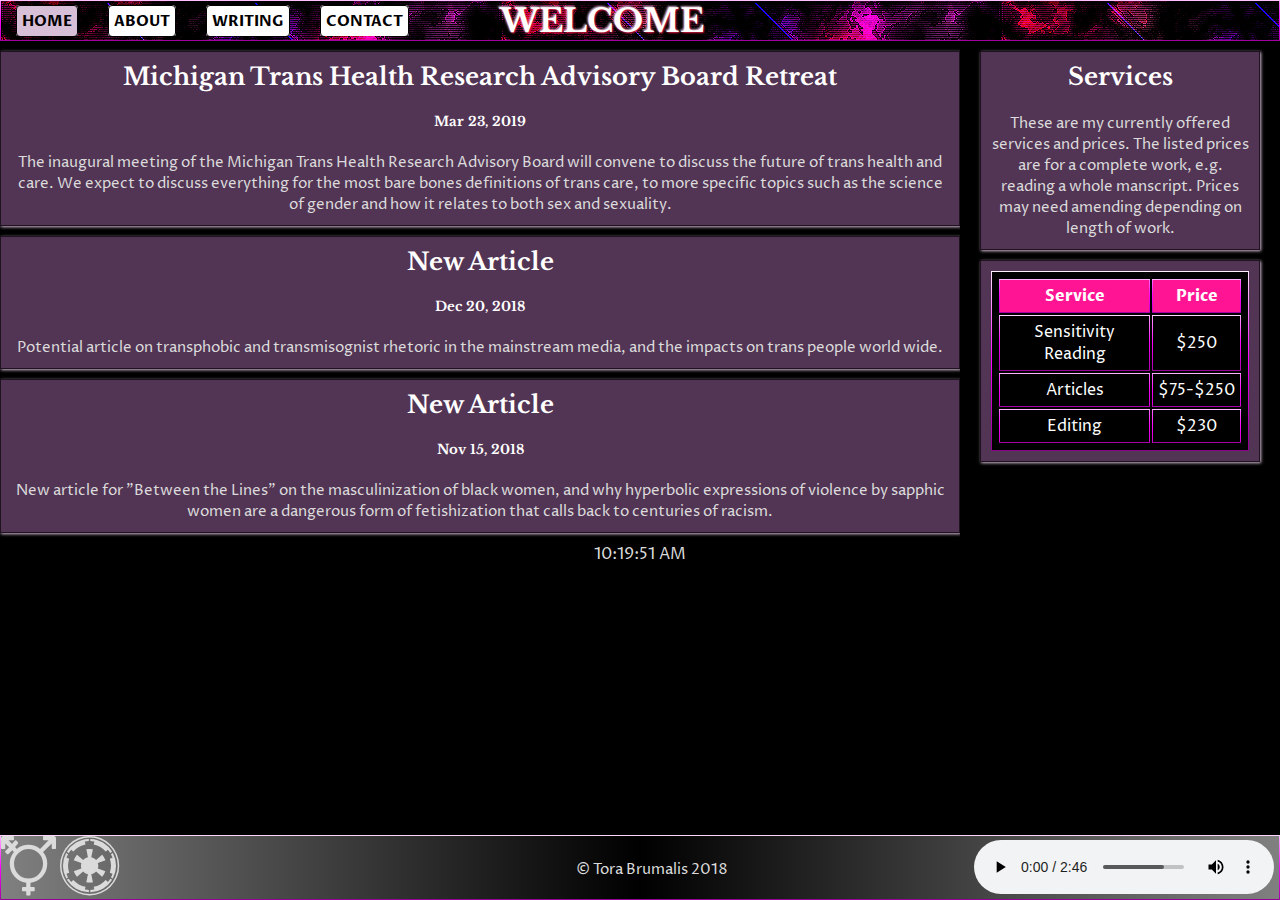
<file: index.html>
<!DOCTYPE html>

<html lang="en">

	<head>
		<!-- Tora Brumalis
		Final Project
		CIS126  -->
	
		<title>The Works of Tora Brumalis</title>
		<meta charset= "utf-8">
		<meta name="description" content="Final Project/Main Page">
	
	<!-- Main CSS -->
		<link rel="stylesheet" type="text/css" href="styles/style.css">
					
	<!-- Google Fonts -->
		<link href="https://fonts.googleapis.com/css?family=Proza+Libre" rel="stylesheet">
		<link href="https://fonts.googleapis.com/css?family=Libre%20Baskerville" rel="stylesheet">
	<!-- Add icon library -->
		<link rel="stylesheet" href="https://cdnjs.cloudflare.com/ajax/libs/font-awesome/4.7.0/css/font-awesome.min.css">		
	</head>

	<body>
		<div class="main_container">
			<header class="row">
				<h1>Welcome</h1>
				<nav>
					<span class="navbar_toggle" id="js_navbar_toggle">
						<span class="fa fa-bars"></span>
					</span>
					<ul class="main_nav" id="js_menu">
						<li>
							<a href="index.html" class="button active"> <span>Home </span> </a>
						</li>
						<li>
							<a href="about.html" class="button"> <span>About </span> </a>
						</li>
						<li>
							<a href="writings.html" class="button"> <span> Writing </span> </a>
						</li>
						<li>
							<a href="contact.html" class="button"> <span> Contact </span> </a>
						</li>
					</ul>
				</nav>
			</header>
		
			<main class="row" id="index_main">
				<section class="left_col">
					<div class="card card_border">
						<h2>Michigan Trans Health Research Advisory Board Retreat</h2>
	<br>
						<h3>Mar 23, 2019</h3>
	<br>	
						<p>The inaugural meeting of the Michigan Trans Health Research Advisory Board will convene to discuss the future of trans health and care. We expect to discuss everything for the most bare bones definitions of trans care, to more specific topics such as the science of gender and how it relates to both sex and sexuality.</p>
					</div>

					<div class="card card_border">
						<h2>New Article</h2>
	<br>
						<h3>Dec 20, 2018</h3>
	<br>	
						<p>Potential article on transphobic and transmisognist rhetoric in the mainstream media, and the impacts on trans people world wide.</p>
					</div>
					
					<div class="card card_border">
						<h2>New Article</h2>
	<br>
						<h3>Nov 15, 2018</h3>
	<br>	
						<p>New article for "Between the Lines" on the masculinization of black women, and why hyperbolic expressions of violence by sapphic women are a dangerous form of fetishization that calls back to centuries of racism.</p>
					</div>
				</section>
				
				<aside	class="right_col">
					<div class="card card_border">
						<h2> Services </h2>
	<br>
						<p> These are my currently offered services and prices. The listed prices are for a complete work, e.g. reading a whole manscript. Prices may need amending depending on length of work.</p>
					</div>
				
					<div class="card card_border">
						<table class="service_table">
							<thead>
								<tr>
									<th>Service</th>
									<th>Price</th>
								</tr>
							</thead>
							<tbody>
								<tr>
									<td>Sensitivity Reading</td>
									<td>$250</td>
								</tr>
								<tr>
									<td>Articles</td>
									<td>$75-$250</td>
								</tr>
								<tr>
									<td>Editing</td>
									<td>$230</td>
								</tr>
							</tbody>
						</table>
					</div>
				</aside>
			</main>
		
			<footer>
				<span class="ic">
					<span class="fa fa-transgender-alt big_font" id="trans_icon"></span>
				</span>
				<span class="ic">
					<span class="fa fa-empire big_font" id="empire_icon"></span>
				</span>
				<p> &copy; Tora Brumalis 2018 </p>
				<audio controls loop class="audio">
					<source src="media/Super_Castlevania_4_The_Belmont_Chill_OC_ReMix.mp3" type="audio/mpeg" title="Super Castlevania 4 Remix- The Belmont Chill">
				Your browser does not support the audio element.
				</audio>
			</footer>
			<div id="clock_display" class="clock"></div>
		</div>
		<script src="scripts/unhide.js"></script>
		<script src="scripts/clock2.js"></script>
	</body>
</html>
</file>
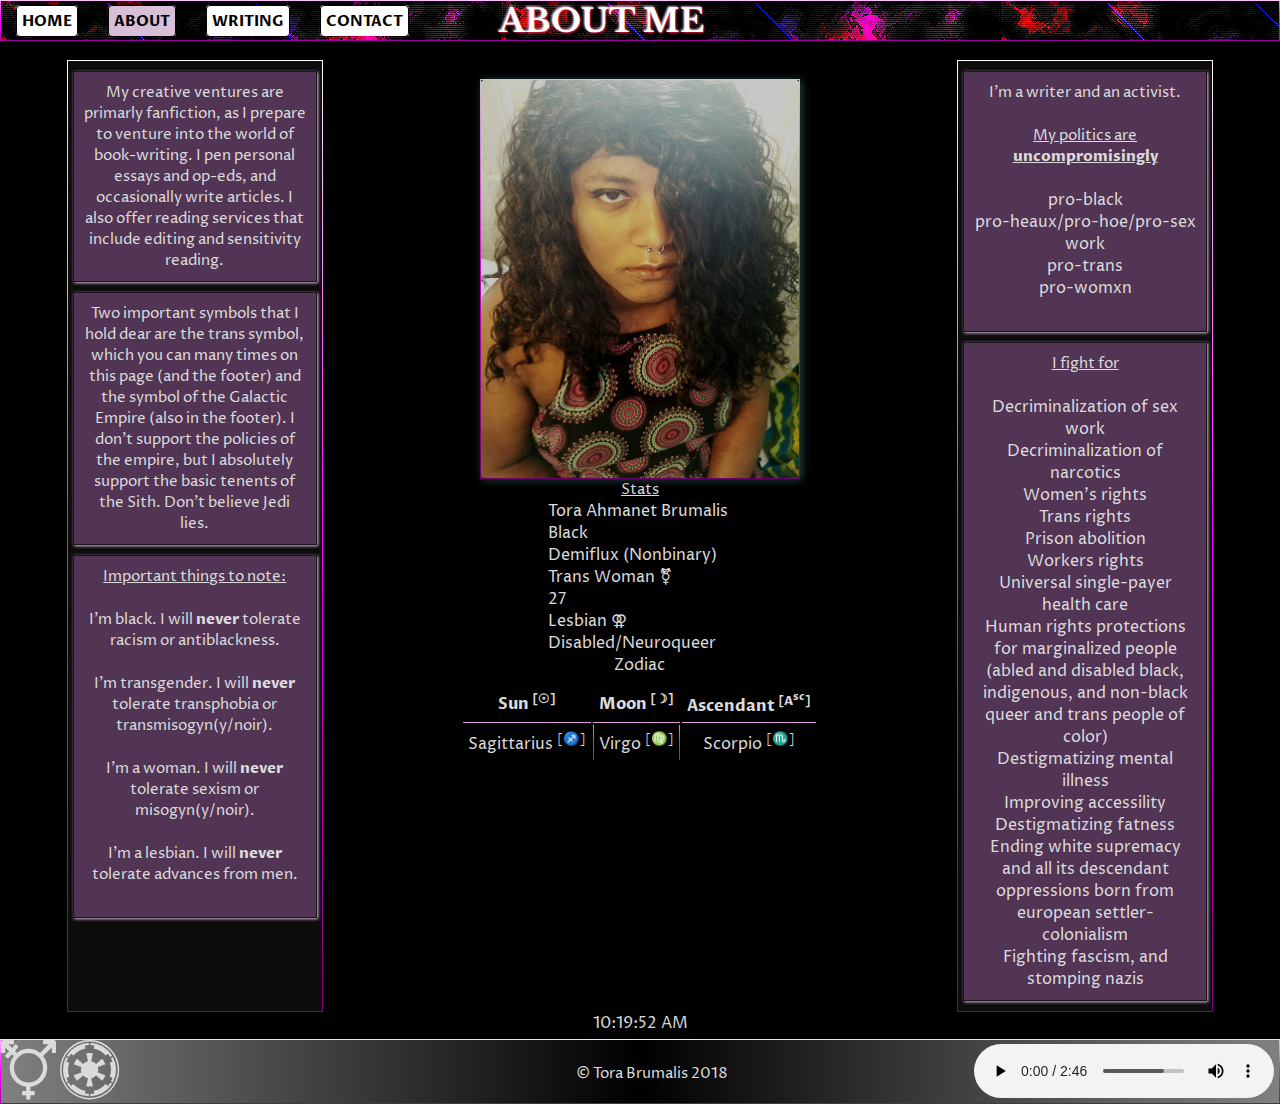
<file: about.html>
<!DOCTYPE html>

<html lang="en">

	<head>
	<!-- Tora Brumalis Final Project CIS126  -->
		<title>The Goddess</title>
		<meta charset= "utf-8">
		<meta name="description" content="Final Project/About Page">
	
	<!-- Main CSS -->
		<link rel="stylesheet" type="text/css" href="styles/style.css">
					
	<!-- Google Fonts -->
		<link href="https://fonts.googleapis.com/css?family=Proza+Libre" rel="stylesheet">
		<link href="https://fonts.googleapis.com/css?family=Libre%20Baskerville" rel="stylesheet">
		
	<!-- Add icon library -->
		<link rel="stylesheet" href="https://cdnjs.cloudflare.com/ajax/libs/font-awesome/4.7.0/css/font-awesome.min.css">		
	</head>

	<body>
		<div class="main_container">
			<header>
				<h1> About Me </h1>
				<nav>
					<span class="navbar_toggle" id="js_navbar_toggle">
						<span class="fa fa-bars" aria-label="Navigation icon for smartphones"></span>
					</span>
					<ul class="main_nav" id="js_menu">
						<li>
							<a href="index.html" class="button"> <span>Home </span> </a>
						</li>
						<li>
							<a href="about.html" class="button active"> <span>About </span> </a>
						</li>
						<li>
							<a href="writings.html" class="button"> <span> Writing </span> </a>
						</li>
						<li>
							<a href="contact.html" class="button"> <span> Contact </span> </a>
						</li>
					</ul>
				</nav>
			</header>

			<main class="main_flex" id="about_main">	
				<aside class="sect" id="about_sect1">
		<div class="big_card">			
					<div class="card card_border">
						<p>My creative ventures are primarly fanfiction, as I prepare to venture into the world of book-writing. I pen personal essays and op-eds, and occasionally write articles. I also offer reading services that include editing and sensitivity reading. </p>
					</div>
					
					<div class="card card_border">
						<p> Two important symbols that I hold dear are the trans symbol, which you can many times on this page (and the footer) and the symbol of the Galactic Empire (also in the footer). I don't support the policies of the empire, but I absolutely support the basic tenents of the Sith. Don't believe Jedi lies.</p>
					</div>
					
					<div class="card card_border">
						<p class="p_underline"> Important things to note: </p>
	<br>
						<p>I'm black. I will <strong>never</strong> tolerate racism or antiblackness.</p>
	<br>
						<p>I'm transgender. I will <strong>never</strong> tolerate transphobia or transmisogyn(y/noir).</p>
	<br>
						<p>I'm a woman. I will <strong>never</strong> tolerate sexism or misogyn(y/noir).</p>
	<br>
						<p>I'm a lesbian. I will <strong>never</strong> tolerate advances from men.</p>
	<br>
					</div>
		</div>				
				</aside>			
	
				<figure>
					<img src="images/tora_about.jpg" id="tora_about" alt="Tora">
					<figcaption id="caption">
						<p class="p_underline">Stats</p>
						<ul id="stats_list">
							<li>Tora Ahmanet Brumalis</li>
							<li>Black</li>
							<li>Demiflux (Nonbinary)</li> 
							<li>Trans Woman &#9895;</li>
							<li>27</li>
							<li>Lesbian &#9890;</li>
							<li>Disabled/Neuroqueer</li>
						</ul>	
						<table class="zodiac_table">
							<caption>Zodiac</caption>
							<thead>
								<tr>	
									<th>Sun <sup>[&#9737;]</sup></th>
									<th>Moon <sup>[&#9789;]</sup></th>
									<th>Ascendant <sup>[A<sup>sc</sup>]</sup> </th>
								</tr>
							</thead>
							<tbody>
								<tr>
									<td>Sagittarius <sup>[&#9808;]</sup> </td>
									<td id="vrg">Virgo <sup>[&#9805;]</sup> </td>
									<td>Scorpio <sup>[&#9807;]</sup> </td>
								</tr>
							</tbody>
						</table>
					</figcaption>
				</figure>

				<aside class="sect" id="about_sect2">
		<div class="big_card">			
					<div class="card card_border">
						<p>I'm a writer and an activist.</p>
	<br>
						<p class="p_underline">My politics are <strong>uncompromisingly</strong></p>
	<br>
						<ul>
							<li>pro-black</li>
							<li>pro-heaux/pro-hoe/pro-sex work</li>
							<li>pro-trans</li> 
							<li>pro-womxn</li>
						</ul>
	<br>	
					</div>
		
					<div class="card card_border">
						<p class="p_underline">I fight for </p>
	<br>
						<ul>
							<li> Decriminalization of sex work </li>
							<li> Decriminalization of narcotics </li>
							<li> Women's rights </li>
							<li> Trans rights </li>
							<li> Prison abolition </li>
							<li> Workers rights </li>
							<li> Universal single-payer health care <li>
							<li> Human rights protections for marginalized people (abled and disabled black, indigenous, and non-black queer and trans people of color)</li>
							<li> Destigmatizing mental illness</li>
							<li> Improving accessility </li>
							<li> Destigmatizing fatness </li>
							<li> Ending white supremacy and all its descendant oppressions born from european settler-colonialism</li>
							<li> Fighting fascism, and stomping nazis </li>
						</ul>
					</div>
		</div>				
				</aside>		
			</main>

			<footer>
				<span class="ic">
					<span class="fa fa-transgender-alt big_font" id="trans_icon" aria-hidden="true"></span>
				</span>
				<span class="ic">
					<span class="fa fa-empire big_font" id="empire_icon"></span>
				</span>
				<p>&copy; Tora Brumalis 2018 </p>
				<audio controls  loop class="audio">
					<source src="media/Super_Castlevania_4_The_Belmont_Chill_OC_ReMix.mp3" type="audio/mpeg" title="Super Castlevania 4 Remix- The Belmont Chill">
				Your browser does not support the audio element.
				</audio>
			</footer>
			<div id="clock_display" class="clock"></div>
		</div>
		<script src="scripts/unhide.js"></script>
		<script src="scripts/clock2.js"></script>
	</body>
</html>
</file>
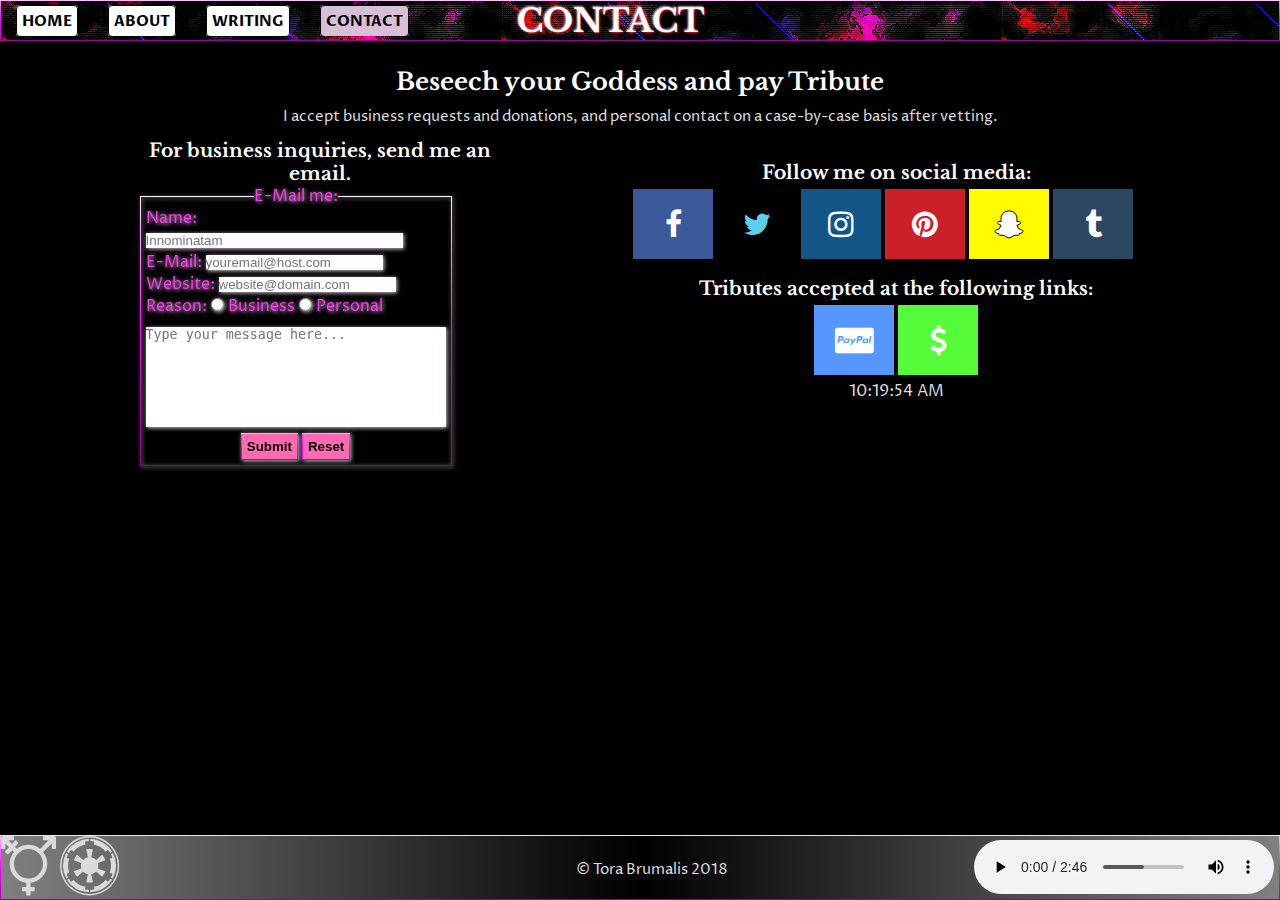
<file: contact.html>
<!DOCTYPE html>

<html lang="en">
	<head>
	<!-- Tora Brumalis Final Project CIS126  -->
		<title>Entice Me</title>
		<meta charset= "utf-8">
		<meta name="description" content="Final Project/Contact Page">
		
	<!-- Main CSS -->
		<link rel="stylesheet" type="text/css" href="styles/style.css">
					
	<!-- Google Fonts -->
		<link href="https://fonts.googleapis.com/css?family=Proza+Libre" rel="stylesheet">
		<link href="https://fonts.googleapis.com/css?family=Libre%20Baskerville" rel="stylesheet">

	<!-- Add icon library -->
		<link rel="stylesheet" href="https://cdnjs.cloudflare.com/ajax/libs/font-awesome/4.7.0/css/font-awesome.min.css">
	</head>

	<body>
		<div class="main_container">	
			<header>
				<h1>Contact</h1>
				<nav>
					<span class="navbar_toggle" id="js_navbar_toggle">
						<span class="fa fa-bars"></span>
					</span>
					<ul class="main_nav" id="js_menu">
						<li>
							<a href="index.html" class="button"> <span>Home </span> </a>
						</li>
						<li>
							<a href="about.html" class="button"> <span>About </span> </a>
						</li>
						<li>
							<a href="writings.html" class="button"> <span> Writing </span> </a>
						</li>
						<li>
							<a href="contact.html" class="button active"> <span> Contact </span> </a>
						</li>
					</ul>
				</nav>
			</header>
		
			<main id="contact_main">
				<section>
					<h2>Beseech your <span class="gold">Goddess</span> and pay Tribute</h2>
					<p>I accept business requests and donations, and personal contact on a case-by-case basis after vetting.</p>
					<div id="form">
						<h3>For business inquiries, send me an email.</h3>
	<!-- <form action="scripts/email.php" method="post" enctype="text/plain" name="myemailform"> -->
						<form action="thank-you.html" target="_blank">
							<fieldset>
								<legend>E-Mail me:</legend>
								<label for="name">Name:</label>
								<input id="name" name="name" type="text" size="30" placeholder="Innominatam" required><br>
								<label for="email">E-Mail:</label>
								<input id="email" type="email" name="email" placeholder="youremail@host.com" required><br>
								<label for="url">Website:</label>
								<input id="url" type="url" name="url" placeholder="website@domain.com"><br>
								<label>Reason:</label>
								<label for="reason1"></label>
								<input id="reason1" title="business choice" type="radio" name="reason" value="Business"> Business
								<label for="reason2"></label>
								<input id="reason2" title="personal choice" type="radio" name="reason" value="Personal"> Personal
								<label for="message"></label>
								<textarea id="message" title="message" name="message" placeholder="Type your message here..." required></textarea>
								<div class="button_center">
									<button type="submit">Submit</button>
									<button type="reset">Reset</button>
								</div>	
							</fieldset>
						</form>
					</div>
	<br>
					<h3>Follow me on social media:</h3>
					<div class="main_flex" id="contact_flex">
						<a href="https://www.facebook.com/tora.brumalis/" title="Facebook social media button" class="fa fa-facebook" target="_blank"></a>
						<a href="https://www.twitter.com/pumpkaboodreams/" title="Twitter social media button" class="fa fa-twitter" target="_blank"></a>
						<a href="https://www.instagram.com/intresszero/" title="Instagram social media button" class="fa fa-instagram" target="_blank"></a>
						<a href="https://za.pinterest.com/intresszero/" title="Pinterest social media button" class="fa fa-pinterest" target="_blank"></a>
						<a href="images/snapcode.png" title="Snapchat social media button" class="fa fa-snapchat-ghost" target="_blank"></a>
						<a href="https://pumpkabeaudreams.tumblr.com/" title="Tumblr social media button" class="fa fa-tumblr" target="_blank"></a>
					</div>
					<h3><span class="gold">Tributes</span> accepted at the following links:</h3>
					<div class="main_flex" id="cash_flex">
						<a href="http://paypal.me/toracat" title="paypal donation link" class="fa fa-cc-paypal" target="_blank"></a>
						<a href="https://cash.me/$toracat" title="cashapp donation link" class="fa fa-dollar" target="_blank"></a>
					</div>
				</section>
			</main>
		
			<footer>
				<span class="ic">
					<span class="fa fa-transgender-alt big_font" id="trans_icon"></span>
				</span>
				<span class="ic">
					<span class="fa fa-empire big_font" id="empire_icon"></span>
				</span>
				<p> &copy; Tora Brumalis 2018 </p>
				<audio controls loop class="audio">
					<source src="media/Super_Castlevania_4_The_Belmont_Chill_OC_ReMix.mp3" type="audio/mpeg" title="Super Castlevania 4 Remix- The Belmont Chill">
				Your browser does not support the audio element.
				</audio>
			</footer>
		<div id="clock_display" class="clock"></div>
		</div>
		<script src="scripts/unhide.js"></script>
		<script src="scripts/clock2.js"></script>
	</body>
</html>
</file>
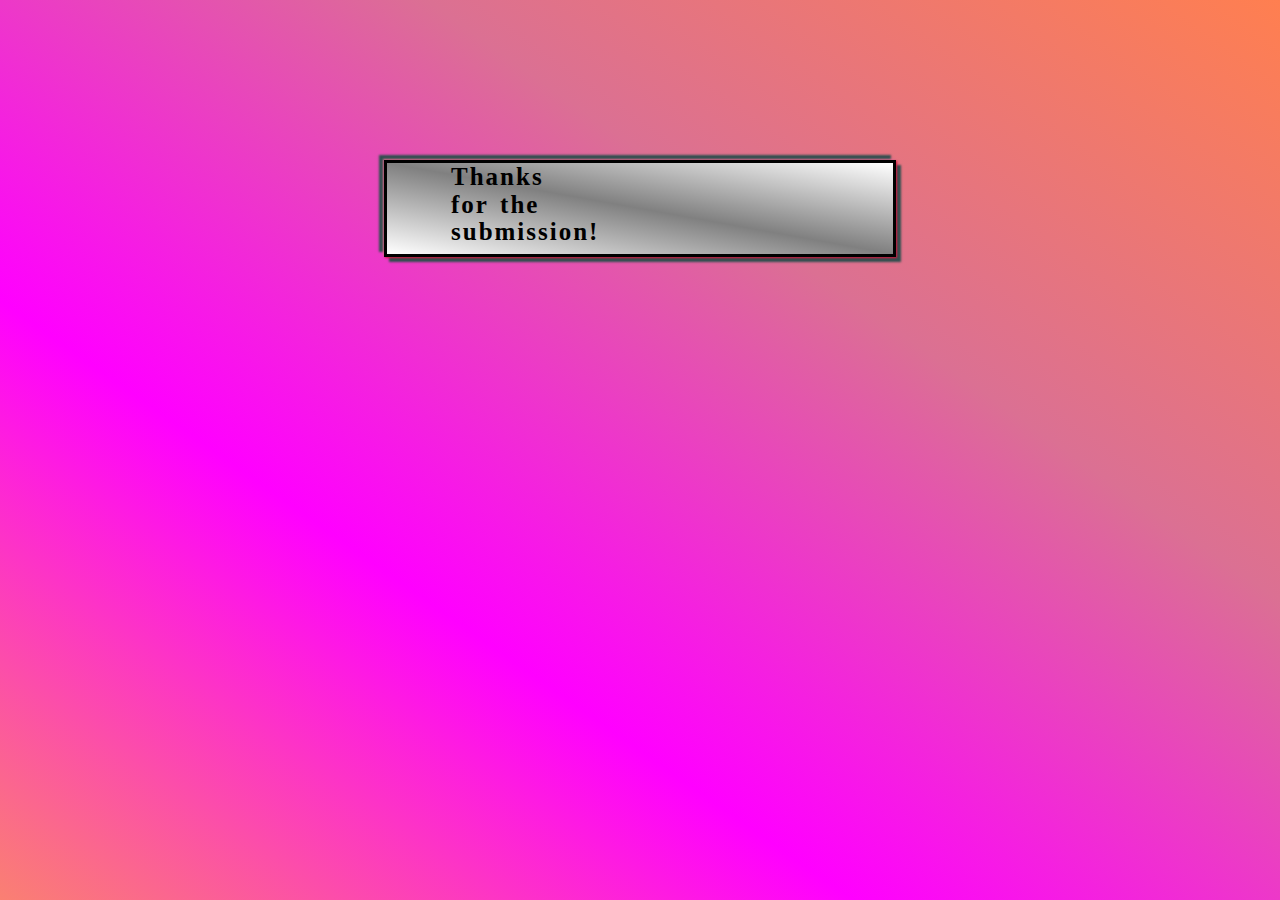
<file: thank-you.html>
<!DOCTYPE HTML PUBLIC "-//W3C//DTD HTML 4.01 Transitional//EN" "http://www.w3.org/TR/html4/loose.dtd"> 
<html lang="en">
<head>
	<title>Thank you!</title>
	<meta name="generator" content="TSW WebCoder">
	<link rel="stylesheet" type="text/css" href="styles/validate.css">
	<link rel="stylesheet" href="https://cdnjs.cloudflare.com/ajax/libs/font-awesome/4.7.0/css/font-awesome.min.css">
</head>

<body>
	<div class="style">
		<p>Thanks for the submission!</p>
		<script src="scripts/validate.js"></script>
</body>
</html>
</file>
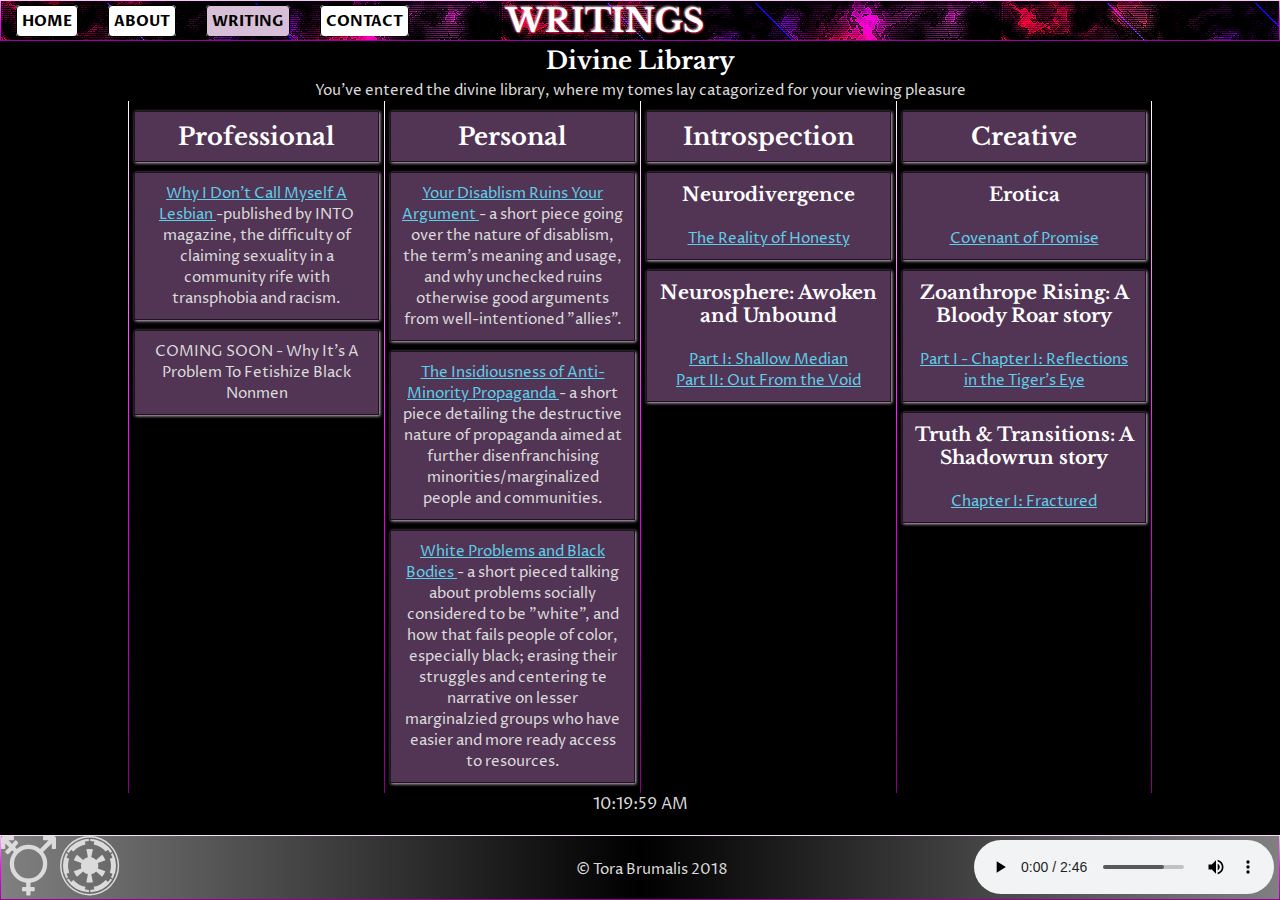
<file: writings.html>
<!DOCTYPE html>

<html lang="en">

	<head>
	<!--Tora Brumalis Final Project CIS126  -->
		<title> Bibliotheca Divinus </title>
		<meta charset= "utf-8">
		<meta name="description" content="Final Project/Writings Page">
	
	<!-- Main CSS -->
		<link rel="stylesheet" type="text/css" href="styles/style.css">
					
	<!-- Google Fonts -->
		<link href="https://fonts.googleapis.com/css?family=Proza+Libre" rel="stylesheet">
		<link href="https://fonts.googleapis.com/css?family=Libre%20Baskerville" rel="stylesheet">
		
	<!-- Add icon library -->
		<link rel="stylesheet" href="https://cdnjs.cloudflare.com/ajax/libs/font-awesome/4.7.0/css/font-awesome.min.css">
	</head>

	<body>
		<div class="main_container">
			<header>
				<h1> Writings </h1>	
				<nav>
					<span class="navbar_toggle" id="js_navbar_toggle">
						<span class="fa fa-bars"></span>
					</span>
					<ul class="main_nav" id="js_menu">
						<li>
							<a href="index.html" class="button"> <span>Home </span> </a>
						</li>
						<li>
							<a href="about.html" class="button"> <span>About </span> </a>
						</li>
						<li>
							<a href="writings.html" class="button active"> <span> Writing </span> </a>
						</li>
						<li>
							<a href="contact.html" class="button"> <span> Contact </span> </a>
						</li>
					</ul>
				</nav>
			</header>	
	
			<main>
				<h2 id="writings_heading">Divine Library</h2>			
				<p>You've entered the divine library, where my tomes lay catagorized for your viewing pleasure</p>
				
				<div class="main_flex" id="writing_flex">				
					<section class="sect">
		<div class="big_card">				
						<div class="card card_border">
							<h2> Professional </h2>
						</div>
			
						<div class="card card_border">
							<p> <a href="https://www.intomore.com/you/why-i-dont-call-myself-a-lesbian"> Why I Don't Call Myself A Lesbian </a> -published by INTO magazine, the difficulty of claiming sexuality in a community rife with transphobia and racism. </p>
						</div>
			
						<div class="card card_border">
							<p> COMING SOON - Why It's A Problem To Fetishize Black Nonmen </p>
						</div>
		</div>					
					</section>
		
					<section class="sect">
		<div class="big_card">				
						<div class="card card_border">
							<h2> Personal <br> </h2>
						</div>
			
						<div class="card card_border">
							<p> <a href="https://medium.com/@intresszero/your-disablism-ruins-your-argument-19120179db04"> Your Disablism Ruins Your Argument </a> - a short piece going over the nature of disablism, the term's meaning and usage, and why unchecked ruins otherwise good arguments from well-intentioned "allies".</p>
						</div>
			
						<div class="card card_border">
							<p> <a href="https://medium.com/@intresszero/the-insidiousness-of-anti-minority-propaganda-3b851ce258e9"> The Insidiousness of Anti-Minority Propaganda </a> - a short piece detailing the destructive nature of propaganda aimed at further disenfranchising minorities/marginalized people and communities.</p>
						</div>
			
						<div class="card card_border">
							<p> <a href="https://medium.com/@intresszero/white-problems-and-black-bodies-cdcbac788e03">White Problems and Black Bodies </a> - a short pieced talking about problems socially considered to be "white", and how that fails people of color, especially black; erasing their struggles and centering te narrative on lesser marginalzied groups who have easier and more ready access to resources. </p>
						</div>
		</div>
					</section>
				
					<section class="sect">
		<div class="big_card">					
						<div class="card card_border">
							<h2> Introspection  </h2>
						</div>
			
						<div class="card card_border">
							<h3> Neurodivergence</h3>
			<br>
							<p> <a href="https://archiveofourown.org/works/12840015"> The Reality of Honesty </a> </p>
						</div>
			
						<div class="card card_border">
							<h3> Neurosphere: Awoken and Unbound </h3>
			<br>
								<p> <a href="https://archiveofourown.org/works/12503068"> Part I: Shallow Median </a> </p>
								<p> <a href="https://archiveofourown.org/works/12535084"> Part II: Out From the Void </a> </p>
						</div>
		</div>					
					</section>
		
					<section id="writings_sect4" class="sect">
		<div class="big_card">				
						<div class="card card_border">
							<h2> Creative <br> </h2>
						</div>
			
						<div class="card card_border">
							<h3>Erotica</h3> 
				<br>
							<p> <a href="https://archiveofourown.org/works/12681828"> Covenant of Promise </a></p>
						</div>
			
						<div class="card card_border">
							<h3> Zoanthrope Rising: A Bloody Roar story </h3>
			<br>
							<p> <a href="https://archiveofourown.org/works/12409821">  Part I - Chapter I: Reflections in the Tiger's Eye </a></p>
						</div>
			
						<div class="card card_border">
							<h3> Truth & Transitions: A Shadowrun story </h3>
			<br>
							<p> <a href="https://archiveofourown.org/works/13083639/chapters/29930853"> Chapter I: Fractured</a></p>
						</div>
		</div>
					</section>			
				</div>	
			</main>
	
			<footer>
				<span class="ic">
					<span class="fa fa-transgender-alt big_font" id="trans_icon"></span>
				</span>
				<span class="ic">
					<span class="fa fa-empire big_font" id="empire_icon"></span>
				</span>
				<p> &copy; Tora Brumalis 2018 </p>
				<audio controls loop class="audio">
					<source src="media/Super_Castlevania_4_The_Belmont_Chill_OC_ReMix.mp3" type="audio/mpeg" title="Super Castlevania 4 Remix- The Belmont Chill">
				Your browser does not support the audio element.
				</audio>
			</footer>
			<div id="clock_display" class="clock"></div>
		</div>
		<script src="scripts/unhide.js"></script>
		<script src="scripts/clock2.js"></script>
	</body>
</html>
</file>
<file: styles/style.css>
/* 
Tora Brumalis
Final Project
CIS126 
*/

/* removing the default margins, padding, and borders */

* {
	margin: 0;
	padding: 0;
	border: 0;
	box-sizing: border-box;
}

/* headings style */

h1, h2, h3, h4, h5, h6 {
	font-family: "Libre Baskerville", "Courier New", sans-serif;
/* color: #FF38F2; */
	color: white;
	text-align: center;
}

/* smaller font size for date headings */

.left_col h3 {
	font-size: 13.28px;	
}

/* text animations */

.gold {
	animation: gold 5s infinite;
}

@keyframes gold {
	0% {color: white;}
	25% {color: goldenrod;}
	50% {color: goldenrod;}
	70% {color: gold;}
	90% {color: gold;}
	100% {color: white;}
}

/* paragaph style  */

p, ul, ol, th, td, div, caption {
	font-family: "Proza Libre", "Georgia", sans-serif;
	color: rgb(219, 219, 219);
	text-align: center;
}

p {
	font-size: 15px;
}

/* style for form */

#form {
	float: left;
	width: 30%;
	margin-left: 10%;
}

#form h3 {
	float: left;
}

#form form {
	font-family: "Proza Libre", "Georgia", sans-serif;
	color: #FF38F2;
	width: 20%;
	margin-left: 3%;
}

fieldset {
	padding: 0 5px 5px;
	border-image: linear-gradient(white, magenta, purple) 10;
	border-left: 1px solid white;
	border-right: 1px solid white;
	border-top: 1px solid white;
	border-bottom: 1px solid white;
	text-align: left;
	filter: drop-shadow(1px 1px 2px thistle);
}

legend {
	text-align: center;
}


textarea {
	margin-top: 10px;
	resize: none;
	height: 100px;
	width: 300px;
}

.button_center {
	text-align: center;
}

button {
	font-weight: bold;
	padding: 5px;
	background-color: hotpink;
	border-image: linear-gradient(white, magenta, purple) 10;
	border-left: 1px solid white;
	border-right: 1px solid white;
	border-top: 1px solid white;
	border-bottom: 1px solid white;	
}

button:active {
	 transform: translateY(1px);	
}
 
/* contact icon animation */

span.big_font {
	font-size: 3.7em;
}

#trans_icon, #empire_icon {
	float: left;
	animation: icons_color 5s infinite;
}

@keyframes icons_color {
	0%  {color:black;}
	20% {color: indigo;}
	30% {color: violet;}
	50% {color: coral;}
	70% {color: palevioletred;}
	100% {color: white;}
}

/* text underline for style */

.p_underline {
	text-decoration: underline;
}

/* making sure elements are responsive */

img, button, p {
    max-width: 100%;
    height: auto;
    width: auto\9; /* ie8 */
}


/* moving the contact page heading */

#contact_main h2 {
	margin-top: 2%;
	margin-bottom: 10px;
}

#contact_main p {
	margin-bottom: 1%;
}

/* styling the body */

body {
	background-color: black;
}

/* style for navbar */

nav {
	display: flex;
	justify-content: space-between;
	overflow: hidden;
	padding: 5px 0;
	align-items: center;
}

header h1 {
	float: right;
	padding: 0 45% 0 0;
	text-transform: uppercase;
	color: white;
	text-shadow: 1px 1px 2px crimson, -1px -1px 2px thistle;
}

.navbar_toggle {
	display: none;
}

.main_nav {
	list-style-type: none;
	padding-top: 3px;
	display: flex;
    flex-direction: row;
    justify-content: flex-end;
	z-index: 1;
}

/* style for headers  */

header {
	background-image: url(../images/lightning.png_original);
	border-image: linear-gradient(white, magenta, purple) 10;
	border-left: 1px solid white;
	border-right: 1px solid white;
	border-top: 1px solid white;
	border-bottom: 1px solid white;
	height: 41px;
}

#writings_heading {
	padding: 5px 35%;
}

/* style for footers */

footer {
	border-image: linear-gradient(white, magenta, purple) 10;
	border-left: 1px solid white;
	border-right: 1px solid white;
	border-top: 1px solid white;
	border-bottom: 1px solid white;
	background-image: linear-gradient(to right, gray, black, gray);
	
	/* position footer at the bottom of every page */
	position: absolute;
	bottom: 0;
	width: 100%;
	height: 65px;
}

footer p {
	position: absolute;
	bottom: 30%;
	left: 45%;
}

.audio {
	position: absolute;
	right: 5px;
	bottom: 5px;
}

/* style to facilitate positioning the footer at the bottom of each page */

html, body {
	height: 100%;
	position: relative;
}

*:before, *:after {
	box-sizing: border-box;
}

.main_container {
	min-height: 100vh; /* will cover the 100% of viewport */
	overflow: hidden;
	display: block;
	position: relative;
	padding-bottom: 70px; /* height of the footer */
}

/* style for card effect on big screens*/

.card {
	background-color: rgb(82, 52, 84);
	padding: 10px;
	margin: 10px 0;
	box-shadow: 1px 1px 3px thistle;
}

/* style for non-flex columns */

.left_col {
	overflow: auto;
	float: left;
	width: 75%;
}

.right_col {
	overflow: auto;
	float: left;
	width: 25%;
	padding: 0 20px;
}

.card_border {
	/* commented code is for the gradient border used elsewhere, in-case the design changes and it looks better */
	
	/* border-image: linear-gradient(white, magenta, purple) 10;
	border-left: 1px solid white;
	border-right: 1px solid white;
	border-top: 1px solid white;
	border-bottom: 1px solid white; */
	border: 1px groove rgb(31,19,32);
}

.row:after {
	content: "";
	display: table;
	clear: both;
}

/* style for images and captions */

#tora_about {
	display: block;
	margin: 1.2em auto 0;
	height: 400px;
	border-image: linear-gradient(white, magenta, purple) 10;
	border-left: 1px solid white;
	border-right: 1px solid white;
	border-top: 1px solid white;
	border-bottom: 1px solid white;
	border-radius: 4px;
	opacity: 0.80;
	filter: drop-shadow(2px 1px 5px darkslategray);
}

#stats_list {
	text-align: left;
	margin-left: 25%;
}

li p {
	display: inline-block;
}

/* style for lists */

main li {
	list-style: none;
}

/* style for tables */

table {
	margin: 0px auto;
}

table.zodiac_table, table.zodiac_table thead, table.zodiac_table th, table.zodiac_table td {
	padding: 5px;
}

.zodiac_table th {
	border-bottom: 1px solid plum;
}

#vrg {
	border-image: linear-gradient(white, magenta, purple) 10;
	border-left: 1px solid white;
	border-right: 1px solid white;
}

table.service_table, table.service_table thead, table.service_table th, table.service_table td  {
	padding: 5px;
	border-image: linear-gradient(white, magenta, purple) 10;
	border-left: 1px solid white;
	border-right: 1px solid white;
	border-top: 1px solid white;
	border-bottom: 1px solid white;
	color: white;
}

.service_table {
	background-color: black;
}

.service_table tr:hover {
	background-color: palevioletred;
}

.service_table th {
	background-color: deeppink;
}

/* style for navigation buttons */

.button {
	border-radius: 4px;
	background-color: white;
	border: 1px solid black;
	font-size: 15px;
	padding: 5px;
	margin: 0 1em;
	cursor: pointer;
	vertical-align: middle;
	text-align: center;
	text-transform: uppercase;
}

.button span {
  cursor: pointer;
  display: inline-block;
  position: relative;
  transition: 0.5s;
}

.button span:after {
  content: '\00bb';
  position: absolute;
  opacity: 0;
  top: 0;
  right: -20px;
  transition: 0.5s;
}

.button:hover span {
  padding-right: 25px;
}

.button:hover span:after {
  opacity: 1;
  right: 0;
}

.button:active {
	 transform: translateY(1px);
}

a.button:link, a.button:hover, a.button:visited, a.button:active {
	color: black;
	text-decoration: none;
	font-style: normal;
	font-weight: bold;
}
a.button.active:link, a.button.active:hover, a.button.active:visited, a.button.active:active {
	background-color: thistle;	
	color: black;
}

/* style for links */

a:link {
color: #5ECFE8;
text-decoration: underline;
}

a:hover {
color: #5ECFE8;
text-decoration: underline;
font-style: italic;
}

a:visited {
color: #FF9705;
text-decoration: underline;
}

/* style for flex-related content */

.main_flex {
	display: flex;
	justify-content: center;
	flex-wrap: nowrap;

}

.sect {
	border-image: linear-gradient(white, magenta, purple) 10;
	border-left: 1px solid white;
	text-align: justify;
	flex-basis: 20%;
	padding: 0 5px;
}

#writings_sect4 {
	border-right: 1px solid white;
}

#flex_list {
	display: inline-flex;
	flex-flow: column nowrap;
}

#about_main {
	margin-top: 1.2em;
	justify-content: space-around;
}

#about_sect1, #about_sect2{
	background-color: rgb(13, 13, 13);
	border-image: linear-gradient(white, magenta, purple) 10;
	border-top: 1px solid white;
	border-right: 1px solid white;
	border-bottom: 1px solid white;
}

#writings_flex {
	margin-top: 1.2em;
}

#contact_main {
	margin-top: 1.2em;
}

#contact_flex {
	margin-right: 2%;
	margin-bottom: 1%;
}


/* style for social media buttons */

a.fa {
  padding: 20px;
  font-size: 30px;
  width: 80px;
  text-align: center;
  text-decoration: none;
  margin: 5px 2px;
}

a.fa:hover {
    opacity: 0.7;
	text-decoration: none;
}

a.fa-facebook {
  background: #3B5998;
  color: white;
}

a.fa-instagram {
  background: #125688;
  color: white;
}

a.fa-pinterest {
  background: #cb2027;
  color: white;
}

a.fa-snapchat-ghost {
  background: #fffc00;
  color: white;
  text-shadow: -1px 0 black, 0 1px black, 1px 0 black, 0 -1px black;
}

a.fa-tumblr {
  background: #2c4762;
  color: white;
}

a.fa-cc-paypal {
	background: #5596ff;
	color: white;
}

a.fa-dollar {
	background: #55fc39;
	color: white;
}

a.fa-facebook:hover, a.fa-facebook:visited, a.fa-twitter:hover, a.fa-twitter:visited, a.fa-instagram:hover, a.fa-instagram:visited, a.fa-pinterest:hover, a.fa-pinterest:visited, a.fa-snapchat-ghost:link, a.fa-snapchat-ghost:hover, a.fa-snapchat-ghost:visited, a.fa-tumblr:hover, a.fa-tumblr:visited, a.fa-cc-paypal:hover, a.fa-cc-paypal:visited, a.fa-dollar:hover, a.fa-dollar:visited {
	text-decoration: none;
	color: white;
}

a.fa-facebook:active, a.fa-twitter:active, a.fa-instagram:active, a.fa-pinterest:active, a.fa-snapchat-ghost:active, a.fa-tumblr:active, a.fa-cc-paypal:active, a.fa-dollar:active {
	transform: translateY(1px);
}

/* media queries for responsive design */

@media only screen and (min-width : 768px) and (max-width : 1024px) {
	/* For Tablets */
	
	/* removing margins, float, and padding from the headings and navbar links */
	
	header h1, nav a {
		float: none;
		margin: 0;
	}
	header h1 {
		padding: 0;
	}
	
	nav {
		padding: 0;
	}
	
	/* remove floats so columns return to normal flow on smaller screens  */
	
	.left_col, .right_col {
		float: none;
		width: 100%;
	}
	
	.right_col {
		padding: 0;
	}
	
	.row:after {
		content: none;
		display: block;
	}
	
	/* remove margins for better design on smaller screens */
	
	.card, .button {
		margin: 0;
	}
	
	/* remove button styling */
	
	nav {
		
	}
	
	.button {
		display: block;
		width: 100%;
	}
	
	.button span {
		cursor: pointer;
		display: inline-block;
		position: relative;
		transition: none;
	}

	.button span:after {
		content: none;
		position: unset;
		opacity: 0;
		top: 0;
		right: 0;
		transition: none;
	}

	.button:hover span {
		padding-right: 0px;
	}

	.button:hover span:after {
		opacity: 0;
		right: 0;
	}

	.button:active {
		transform: none;
	}
	
	.main_nav {
		display: block;
		width: 100%;
	}
	
	/* restyling the footer for smaller screens */
	
	footer {
		height: 20px;
	}
	
	footer p {
		position: unset;
	}
	
	.main_container {
		padding-bottom: 20px;
	}
	
	/* restyling cards  */
	
	#writing_flex div.big_card {
		background-color: rgb(82, 52, 84);
		border: 1px solid rgb(31,19,32);
		box-shadow: unset;
	}
	
	#writing_flex div.card {
		background-color: unset;
		border: 0;
		box-shadow: unset;
	}
	
	#writing_flex {
		display: block;
	}

	/* removing the border from cards */

	.card_border {
		border: 0;
	}
	
	.sect {
		border: 0;
	}
	
	/* margins for main so it doesn't interfere with navbar */
	
	#contact_main, #about_main, main {
		margin-top: 17%;
	}
	
	#contact_flex {
		flex-direction: row;
		align-items: center;
		flex-wrap:  wrap;
	}
	
	#cash_flex {
		flex-direction: row;
		justify-content: center;
	}
	
	/* image proportions and styling */
	
	#tora_about {
		height: 300px;
	}
	
	#stats_list {
		margin-left: 40%;
	}
	
	/* changing flex containers to columns for better display on smaller screens */

	.main_flex {
		flex-direction: column;
	}
	
	/* restyling the service table for smaller screens  */
	
	.service_table {
		border-collapse: collapse;
		cursor: none;
	}
	
	table.service_table, table.service_table thead, table.service_table th, table.service_table tr, table.service_table td {
		display: grid;
	}
	
	table.service_table {
		background-color: unset;
		border: 0;
	}
	
	table.service_table thead {
		border: 0;
	}
	
	table.service_table tr, table.service_table td {
		background-color: black;
	}
	
	table.service_table thead tr {
		position: absolute;
		top: -9999px;
		left: -9999px;
	}
	
	.service_table td {
		border: 0; 
	}
	
	.service_table td:hover {
		background-color: thistle;
		font-weight: bold;
		color: black;
	}
	
	.service_table td:nth-of-type(1):before { 
		content: "Service";
		padding-bottom: 1%;
		text-decoration: underline;
		}
	
	.service_table td:nth-of-type(2):before { 
		content: "Price"; 
		padding-bottom: 1%;
		text-decoration: underline;
	}
	
	#about_sect1 {
		order: 1;
		padding: 0;
	}
	
	#about_sect2 {
		padding: 0;
		order: 2;
	}

	/* restyling the form for tablet size screens */
	
	#form {
		float: none;
		margin-right: 0;
		margin-left: 30%;
	}
	
	#form h3 {
		float: none;
		margin-left: 0;
	}
	
	/* hiding audio on smaller screens */
	
	audio {
		display: none;
	}
	
	/* hiding the icon animations on smaller screens */
	
	.ic {
		display: none;
	}
	
	.clock {
		display: none;
	}
}

@media screen and (max-width: 767px) {
	
	/* For Smartphones (portrait orientation) */
	
	#writing_flex h2, #writing_flex h3, #writing_flex h4, #writing_flex h5, #writing_flex h6 {
		text-decoration: underline;
	}
	
	/* removing margins, float, and padding from the headings and navbar links */
	
	header h1, nav a {
		float: none;
		margin: 0;
	}
	header h1 {
		padding: 0;
	}
	
	nav {
		padding: 0;
	}
	
	/* add hamburger bars icon  */
	
	.navbar_toggle {
	display: block;
	position: absolute;
	top: 0.2%;
	left: 5%;
	cursor: pointer;
	color: rgb(255, 255, 255);
	font-size: 26px;
	}
	
	/* set the navbar to not display by default */
	
	.main_nav {
		display: none;
		flex-direction: column;
		width: 100%;
	}
	
	/* using the js script, unhide the navbar on click */
	
	.active_toggle {
		display: block;
	}
	
	/* remove floats so columns return to normal flow on smaller screens  */
	.left_col, .right_col {
		float: none;
		width: 100%;
	}
	
	.right_col {
		padding: 0;
	}
	
	.row:after {
		content: none;
		display: block;
	}
	
	/* remove margins for better design on smaller screens */
	.card, .button {
		margin: 0;
	}
	
	/* remove button styling */
	.button {
		display: block;
		width: 100%;
	}
	
	.button span {
		cursor: none;
		display: inline-block;
		position: relative;
		transition: none;
	}

	.button span:after {
		content: none;
		position: unset;
		opacity: 0;
		top: 0;
		right: 0;
		transition: none;
	}

	.button:hover span {
		padding-right: 0px;
	}

	.button:hover span:after {
		opacity: 0;
		right: 0;
	}

	.button:active {
		transform: none;
	}
	
/* removing the section borders on smaller screens */

	.sect {
		border: 0;
	}
	
/* removing the smaller individual cards on smaller screen and replacing it with a big card  */

	.card {
		background-color: unset;
		box-shadow: unset;
	}
	
	.big_card {
		background-color: rgb(82, 52, 84);
		border: 1px inset rgb(36, 8, 24);
		margin-bottom: 3px;
	}
	
	#index_main div.card {
		background-color: rgb(82, 52, 84);
		border: 1px inset rgb(36, 8, 24);
	}
	
/* removing the border from cards */

	.card_border {
		border: 0;
	}
	
/* pushing the stats over to keep them centered */

	#stats_list {
		margin-left: 40%;
		margin-bottom: 1%;
	}

/* heading on writings page	 */

	#writings_heading {
		padding: 1% 0;
	}
	
/* changing flex containers to columns for better display on smaller screens */

	.main_flex {
		flex-direction: column;
	}
	
	/* this flex container functions better with dirction row and wrap on */
	
	#contact_flex {
		flex-direction: row;
		justify-content: space-around;
		align-items: center;
		flex-wrap: wrap;
	}
	
	#cash_flex {
		flex-direction: row;
	}
	
/* reordering the flex content */
	
	#about_main {
		margin: 0;
		overflow: auto;
	}
	
	#about_sect1 {
		order: 1;
		padding: 0;
		border: 0;
	}
	
	#about_sect2 {
		padding: 0;
		order: 2;
		border: 0;
	}

	/* lowering the left padding for more aesthethic presentation on smaller screen */
	
	#form {
		float: none;
		margin-left: 20%;
		width: 100%;
	}
	
	#form h3 {
		margin-left: 5%;
	}
	
	#form form {
		width: 50%;
		margin-left: 15%;
	}
	
	/* shrink the image on small screens */
	
	#tora_about {
		height: 250px;
	}
	
	/* restyling the service table for smaller screens  */
	
	.service_table {
		border-collapse: collapse;
		cursor: none;
	}
	
	table.service_table, table.service_table thead, table.service_table th, table.service_table tr, table.service_table td {
		display: grid;
	}
	
	table.service_table {
		background-color: unset;
		border: 0;
	}
	
	table.service_table thead {
		border: 0;
	}
	
	table.service_table tr, table.service_table td {
		background-color: black;
	}
	
	table.service_table thead tr {
		position: absolute;
		top: -9999px;
		left: -9999px;
	}
	
	.service_table td {
		border: 0; 
	}
	
	.service_table td:hover {
		background-color: thistle;
		font-weight: bold;
		color: black;
	}
	
	.service_table td:nth-of-type(1):before { 
		content: "Service";
		padding-bottom: 1%;
		text-decoration: underline;
		}
	
	.service_table td:nth-of-type(2):before { 
		content: "Price"; 
		padding-bottom: 1%;
		text-decoration: underline;
	}
	
	/* restyling the footer for smaller screens  */
	
	footer {
		height: 20px;
	}
	
	footer p {
		position: unset;
	}
	
	.main_container {
		padding-bottom: 20px;
	}
	
	/* hiding the icon on smaller screens */
	
	.audio {
		display: none;
	}
	
	/* hiding the icon animations on smaller screens  */
	
	.ic {
		display: none;
	}

	
	/* reformatting the zodiac table for smaller screens */
	
/* 	table.zodiac_table, table.zodiac_table thead, table.zodiac_table th, table.zodiac_table tr, table.zodiac_tablc td {
		display: grid;
	}
	
	#vrg {
		border: 0;
	}
	
	table.zodiac_table {
		background-color: unset;
		border: 0;
	} */
}

/* miscellaneous breakpoints to improve styling at smaller widths and screen sizes */

@media screen and (max-width: 788px) {
	#contact_main h2{
		margin-top: 20%;
	}
}

@media screen and (max-width: 759px) {
	#form {
		margin-left: 10%;
	}
	
	#form h3 {
		margin-left: 14%;
	}
}

@media screen and (max-width: 670px) {
	#contact_main h2 {
		margin-top: 25%;
	}
}

@media screen and (max-width: 597px) {
	#stats_list {
		margin-left: 35%;
	}
}

@media screen and (max-width: 570px) {
	#contact_main h2 {
		margin-left: 10%;
		margin-bottom: 2%;
	}
}

@media screen and (max-width: 548px) {
	#form {
		margin-left: 2%;
	}
	
	#form h3 {
		margin-left: 5%;
	}
	
	#contact_main h2 {
		margin-left: 0;
		margin-right: 0;
	}
}

@media screen and (max-width: 410px) {
	#stats_list {
	margin-left: 25%;
	margin-bottom: 1%;
	}
}

@media screen and (max-width: 394px) {
	body, html {
		width: 100%;
	}
		
	form {
		margin-left: 0;
		width: 100%;
		height: auto;
	}
}
</file>
<file: styles/validate.css>
* {
	margin: 0;
	padding: 0;
	border: 0;
	box-sizing: border-box;
}

body, html {
	height: 100%;
	width: 100%;
	overflow: hidden;
}

body {
background-image: linear-gradient(to top right, salmon, magenta, palevioletred, coral);
}

p {
	font-family: "Verdana";
	font-size: 25px;
	text-align: justify;
	width: 20%;
	margin-bottom: 2%;
	font-weight: bold;
	letter-spacing: 2px;
	line-height: 1.1em;
}

.style {
	background-image: linear-gradient(to top right, white, gray, white);
	border: 3px solid black;
	margin-left: 30%;
	margin-top: 10em;
	width: 40%;
	padding-left: 5%;
	box-shadow: 1px 1px 2px crimson, -1px -1px 2px palevioletred, 5px 5px 2px darkslategray, -5px -5px 2px darkslategray;
	position: relative;
}
</file>
